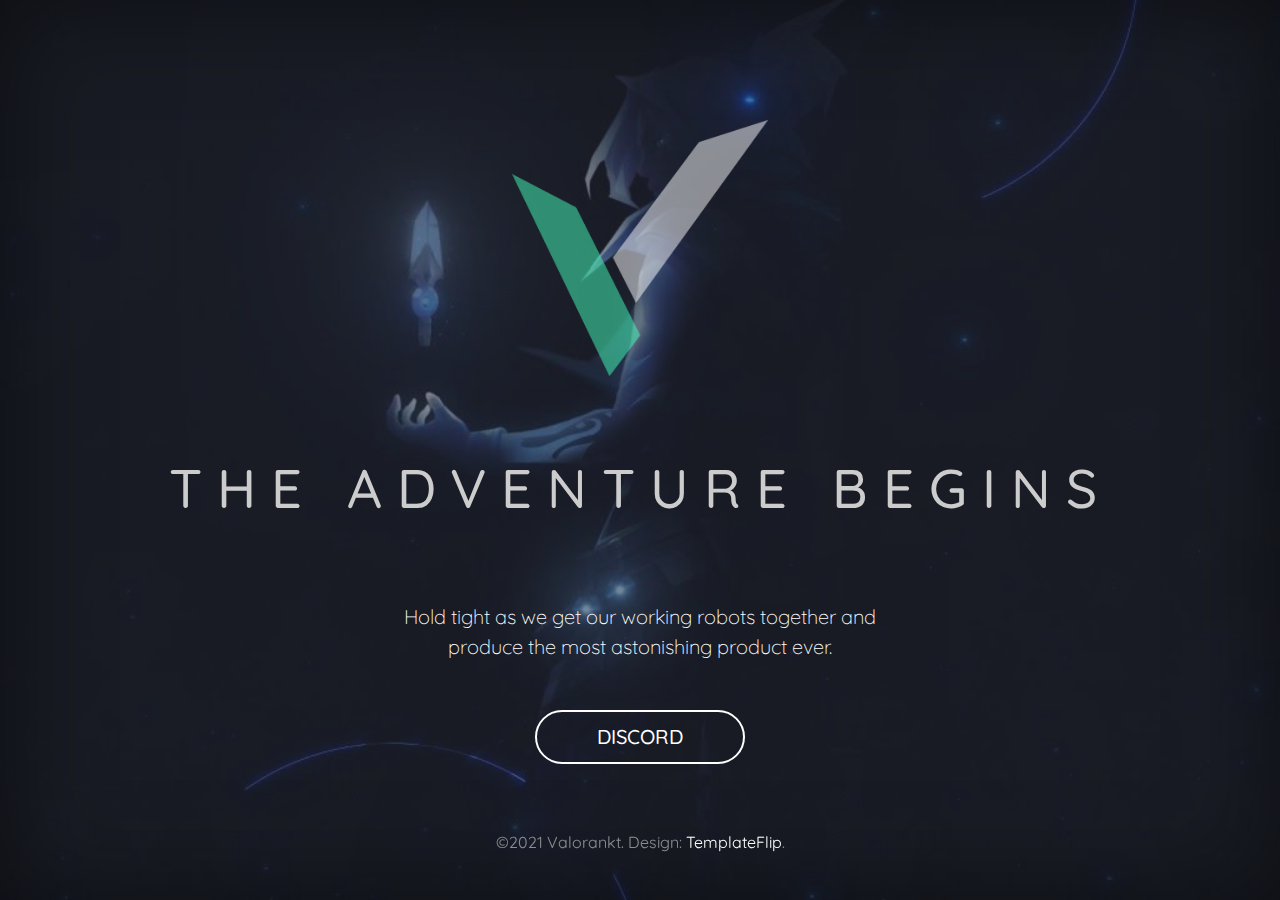
<file: index.html>
<!DOCTYPE html>
<html lang="en-US">
  <head>
    <meta charset="UTF-8">
    <meta http-equiv="X-UA-Compatible" content="IE=edge">
    <meta name="viewport" content="width=device-width, initial-scale=1">
    <link rel="preconnect" href="https://fonts.gstatic.com" crossorigin="crossorigin"/>
    <link rel="preload" as="style" href="https://fonts.googleapis.com/css2?family=Quicksand:wght@300;400;500;700&amp;display=swap"/>
    <link rel="stylesheet" href="https://fonts.googleapis.com/css2?family=Quicksand:wght@300;400;500;700&amp;display=swap" media="print" onload="this.media='all'"/>
    <noscript>
      <link rel="stylesheet" href="https://fonts.googleapis.com/css2?family=Quicksand:wght@300;400;500;700&amp;display=swap"/>
    </noscript>
    <link rel="icon" 
      type="image/png" 
      href="favicon.png">
    <link href="css/bootstrap.min.css?ver=1.2.0" rel="stylesheet">
    <link href="css/font-awesome/css/all.min.css?ver=1.2.0" rel="stylesheet">
    <link href="css/main.css?ver=1.2.0" rel="stylesheet">



    <!-- HTML Meta Tags -->
<title>Valorankt - Coming Soon</title>
<meta name="description" content="Hold tight as we get our working robots together and produce the most astonishing product ever.">

<!-- Facebook Meta Tags -->    
<meta property="og:locale" content="en_US">
    <meta property="og:locale:alternate" content="de_DE">
    <meta property="og:site_name" content="Valorankt">
<meta property="og:url" content="https://valorankt.com/">
<meta property="og:type" content="website">
<meta property="og:title" content="Valorankt - Coming Soon">
<meta property="og:description" content="Hold tight as we get our working robots together and produce the most astonishing product ever.">
<meta property="og:image" content="https://valorankt.com/img/cover.png">
<meta property="og:image:width" content="1920" />
<meta property="og:image:height" content="1080" />
<meta name="theme-color" content="#46FFBC">

<!-- Twitter Meta Tags -->
<meta name="twitter:card" content="summary_large_image">
<meta property="twitter:domain" content="valorankt.com">
<meta property="twitter:url" content="https://valorankt.com/">
<meta name="twitter:title" content="Valorankt - Coming Soon">
<meta name="twitter:description" content="Hold tight as we get our working robots together and produce the most astonishing product ever.">
<meta name="twitter:image" content="https://valorankt.com/img/cover.png">

  </head>
  <body id="top"><div class="site-wrapper">
  <div class="site-wrapper-inner">
    <div class="cover-container">
      <div class="masthead clearfix">
        <div class="inner">
          <!-- <nav class="nav nav-masthead">
            <a class="nav-link nav-social" href="#" title="Facebook"><i class="fab fa-facebook-f" aria-hidden="true"></i></a>
            <a class="nav-link nav-social" href="#" title="Twitter"><i class="fab fa-twitter" aria-hidden="true"></i></a>
            <a class="nav-link nav-social" href="#" title="Youtube"><i class="fab fa-youtube" aria-hidden="true"></i></a>
            <a class="nav-link nav-social" href="#" title="Instagram"><i class="fab fa-instagram" aria-hidden="true"></i></a>
          </nav> -->
        </div>
      </div>  
      <img src="favicon.png" width="256" height="256" style="opacity: 0.5; margin-bottom: 5rem;">    
      <div class="inner cover">
        
        <h1 class="cover-heading">The adventure Begins</h1>
        <p class="lead cover-copy">Hold tight as we get our working robots together and produce the most astonishing product ever.</p>
        <!-- <p class="lead"><button type="button" class="btn btn-lg btn-default btn-notify" data-toggle="modal" data-target="#subscribeModal">Notify Me</button></p> -->
      <p class="lead"><button type="button" class="btn btn-lg btn-default btn-notify" data-toggle="modal" data-target="#subscribeModal">Discord</button></p>
      </div>
      <div class="mastfoot">
        <div class="inner">
          <p>&copy;2021 Valorankt. Design: <a href="https://templateflip.com/" target="_blank">TemplateFlip</a>.</p>
        </div>
      </div>
    <div class="modal fade" id="subscribeModal" tabindex="-1" role="dialog" aria-labelledby="subscribeModalLabel" aria-hidden="true">
      <div class="modal-dialog" role="document">
        <div class="modal-content">
          <div class="modal-body">
            <iframe src="https://discord.com/widget?id=861608165304958995&theme=dark" width="466" height="544" allowtransparency="true" frameborder="0" sandbox="allow-popups allow-popups-to-escape-sandbox allow-same-origin allow-scripts"></iframe>
          </div>
        </div>
      </div>
  </div>

  </div>
</div>
    <script src="scripts/jquery.slim.min.js?ver=1.2.0"></script>
    <script src="scripts/bootstrap.bundle.min.js?ver=1.2.0"></script>
    <script src="scripts/main.js?ver=1.2.0"></script>
  </body>
</html>
</file>
<file: css/main.css>
/*
 * Globals
 */
/* Links */
a,
a:focus,
a:hover {
  color: #fff;
}

/* Custom default button */
.btn-default {
  color: #fff;
  text-shadow: none;
  /* Prevent inheritence from `body` */
  background-color: transparent;
  border: 2px solid #fff;
  border-radius: 20px;
  padding: 0.5rem 2rem;
}

.btn-default:hover,
.btn-default:focus {
  background-color: rgba(255, 255, 255, 0.3);
}

/*
 * Base structure
 */
html,
body {
  height: 100%;
}

body {
  background: url(../img/cover.jpg) no-repeat center center fixed;
  background-size: cover;
  color: #fff;
  text-align: center;
  font-family: "Quicksand", sans-serif;
}

/* Extra markup and styles for table-esque vertical and horizontal centering */
.site-wrapper {
  display: table;
  width: 100%;
  height: 100%;
  /* For at least Firefox */
  min-height: 100%;
  background: rgba(48, 53, 70, 0.5);
  box-shadow: inset 0 0 100px rgba(0, 0, 0, 0.5);
}

.site-wrapper-inner {
  display: table-cell;
  vertical-align: top;
}

.cover-container {
  margin-right: auto;
  margin-left: auto;
}

/* Padding for spacing */
.inner {
  padding: 30px;
}

/*
 * Header
 */
.masthead-brand {
  margin-top: 10px;
  margin-bottom: 10px;
}

.nav-masthead {
  text-align: center;
  display: block;
}

.nav-masthead .nav-link {
  display: inline-block;
}

@media (min-width: 768px) {
  .masthead-brand {
    float: left;
  }
  .nav-masthead {
    float: right;
  }
}

/*
 * Cover
 */
.cover {
  padding: 0 20px;
}

.cover .btn-notify {
  padding: 10px 60px;
  font-weight: 500;
  text-transform: uppercase;
  border-radius: 40px;
}

.cover-heading {
  color: #cccccc;
  font-weight: 500;
  text-transform: uppercase;
  letter-spacing: 10px;
  font-size: 2rem;
  margin-bottom: 5rem;
}

@media (min-width: 768px) {
  .cover-heading {
    font-size: 3.4rem;
    letter-spacing: 15px;
  }
}

.cover-copy {
  max-width: 500px;
  margin: 0 auto 3rem;
}

/*
 * Footer
 */
.mastfoot {
  color: #999;
  /* IE8 proofing */
  color: rgba(255, 255, 255, 0.5);
}

/*
 * Subscribe modal box
 */
#subscribeModal .modal-content {
  background-color: #303546;
  color: #fff;
  text-align: left;
}

#subscribeModal .modal-header,
#subscribeModal .modal-footer {
  border: 0;
}

#subscribeModal .close {
  color: #fff;
}

#subscribeModal .form-control {
  margin-top: 1rem;
  background: rgba(0, 0, 0, 0.4);
  color: #fff;
}
#subscribeModal .form-control:focus {
  border-color: #49506a;
}

/*
 * Affix and center
 */
@media (min-width: 768px) {
  /* Pull out the header and footer */
  .masthead {
    position: fixed;
    top: 0;
  }
  .mastfoot {
    position: fixed;
    bottom: 0;
  }
  /* Start the vertical centering */
  .site-wrapper-inner {
    vertical-align: middle;
  }
  /* Handle the widths */
  .masthead,
  .mastfoot,
  .cover-container {
    width: 100%;
    /* Must be percentage or pixels for horizontal alignment */
  }
}

@media (min-width: 992px) {
  .masthead,
  .mastfoot,
  .cover-container {
    width: 1060px;
  }
}
</file>
